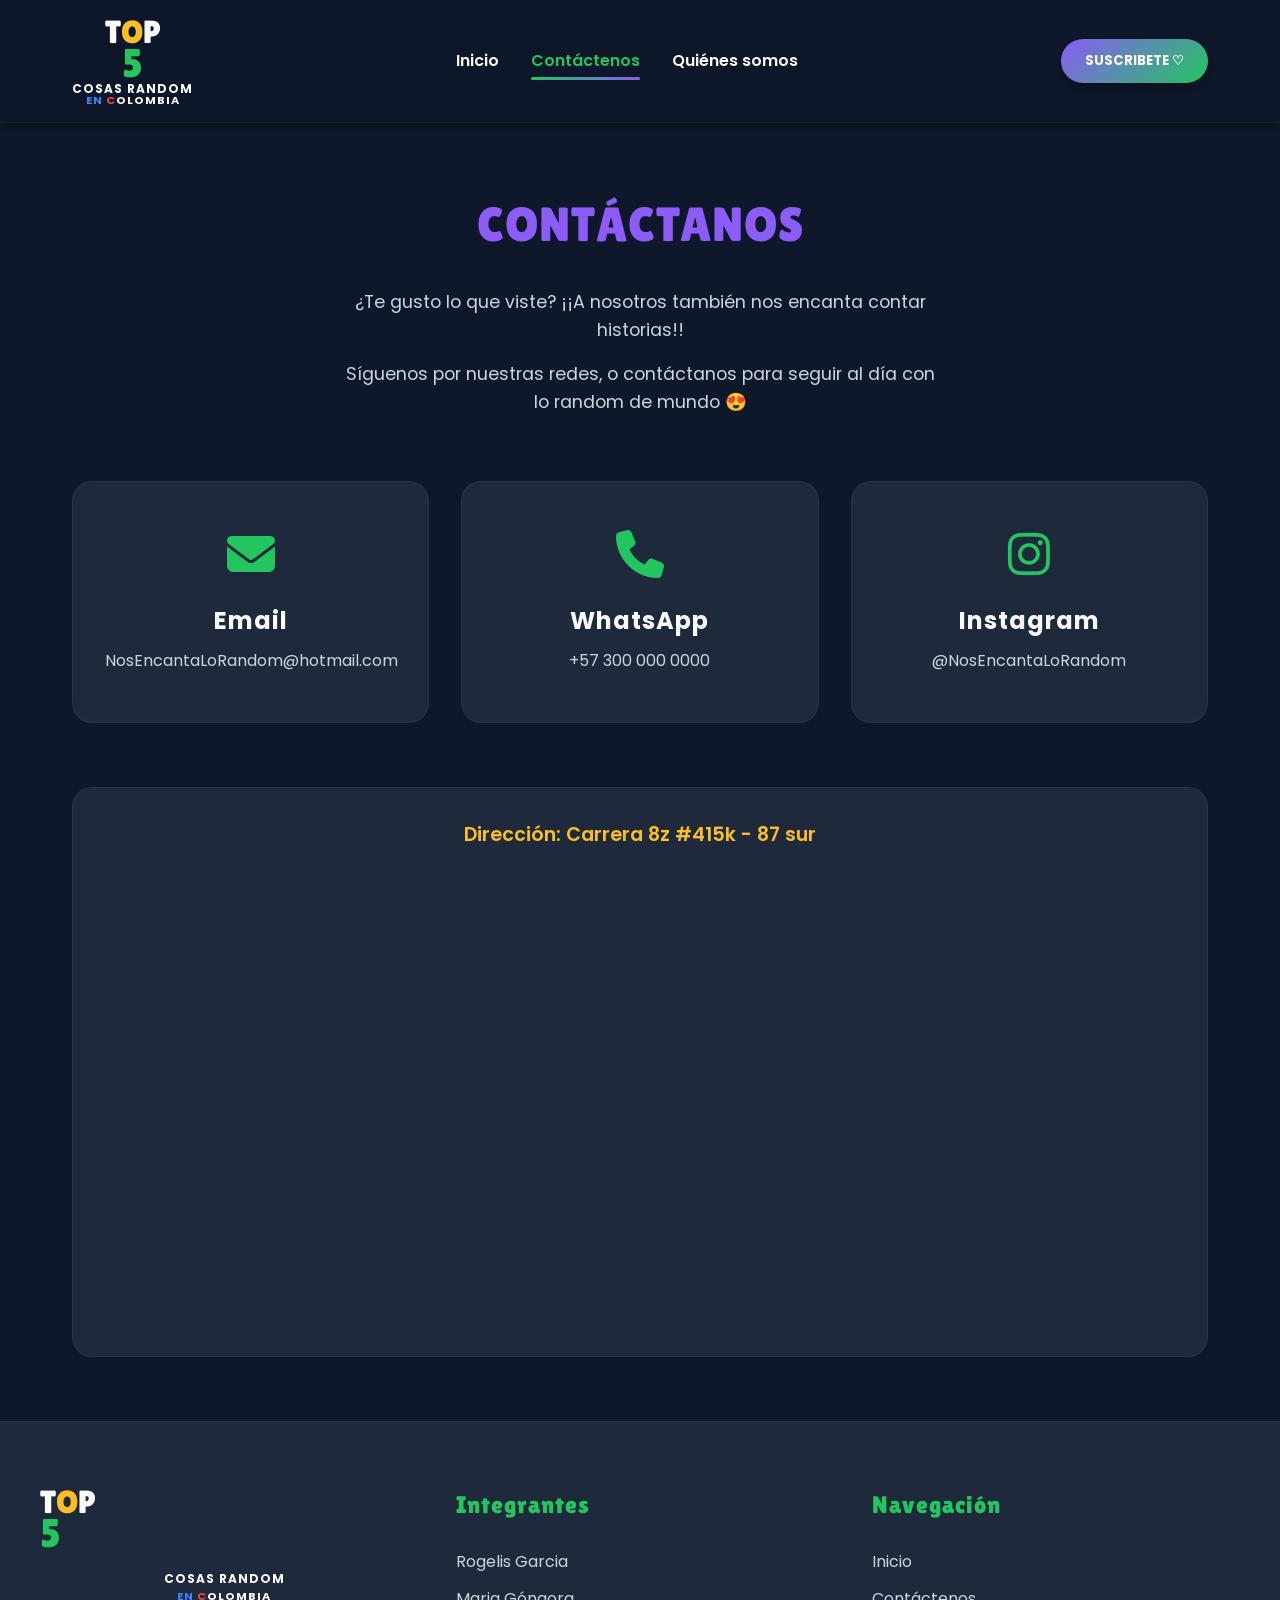
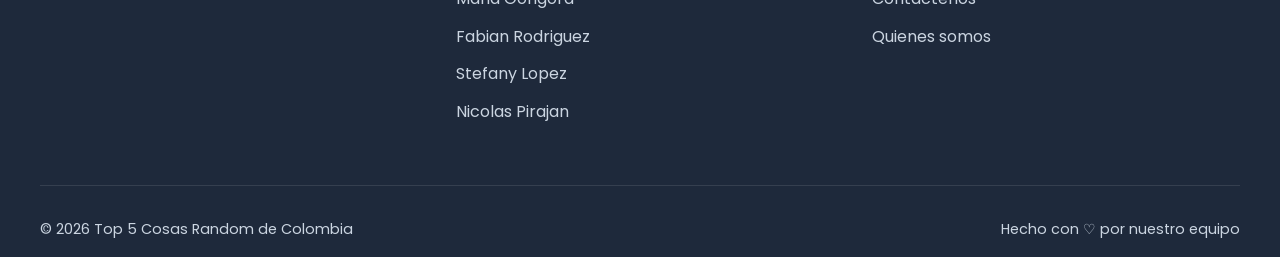
<file: contacto.html>
<!DOCTYPE html>
<html lang="es">
<head>
    <meta charset="UTF-8">
    <meta name="viewport" content="width=device-width, initial-scale=1.0">
    <meta name="description" content="Contáctanos - Top 5 Cosas Random de Colombia. Síguenos en nuestras redes sociales o escríbenos.">
    <title>TOP 5 | Contáctenos</title>
    <link rel="stylesheet" href="https://cdnjs.cloudflare.com/ajax/libs/font-awesome/6.5.0/css/all.min.css">
    <link rel="preconnect" href="https://fonts.googleapis.com">
    <link rel="preconnect" href="https://fonts.gstatic.com" crossorigin>
    <link href="https://fonts.googleapis.com/css2?family=Lilita+One&family=Poppins:wght@400;600;700&display=swap" rel="stylesheet">
    <link rel="stylesheet" href="style.css">
</head>
<body>
    <header class="header">
        <nav class="navbar" aria-label="Navegación principal">
            <div class="logo">
                <span class="logo-top">T<span class="logo-highlight-1">O</span>P</span>
                <span class="logo-number">5</span>
                <p class="logo-text">
                    COSAS RANDOM 
                    <span class="logo-subtext">
                        <span class="logo-highlight-2">EN</span> 
                        <span class="logo-highlight-3">C</span>OLOMBIA
                    </span>
                </p>
            </div>
            <ul class="nav-links">
                <li><a href="index.html">Inicio</a></li>
                <li><a href="contacto.html" aria-current="page" class="active">Contáctenos</a></li>
                <li><a href="quienes-somos.html">Quiénes somos</a></li>
            </ul>
            <button class="btn-subscribe" aria-label="Suscribirse">SUSCRIBETE ♡</button>
        </nav>
    </header>

    <main class="contact-main">
        <section class="contact-header">
            <h1>CONTÁCTANOS</h1>
            <p>
                ¿Te gusto lo que viste? ¡¡A nosotros también nos encanta contar historias!!
            </p>
            <p>
                Síguenos por nuestras redes, o contáctanos para seguir al día con lo random de mundo 😍
            </p>
        </section>

        <section class="contact-info">
            <div class="contact-grid">
                <article class="contact-card">
                    <i class="fa-solid fa-envelope" aria-hidden="true"></i>
                    <h3>Email</h3>
                    <p>NosEncantaLoRandom@hotmail.com</p>
                </article>

                <article class="contact-card">
                    <i class="fa-solid fa-phone" aria-hidden="true"></i>
                    <h3>WhatsApp</h3>
                    <p>+57 300 000 0000</p>
                </article>

                <article class="contact-card">
                    <i class="fa-brands fa-instagram" aria-hidden="true"></i>
                    <h3>Instagram</h3>
                    <p>@NosEncantaLoRandom</p>
                </article>
            </div>
        </section>

        <aside class="location-section">
            <div class="location-wrapper">
                <p class="location-address">Dirección: Carrera 8z #415k - 87 sur</p>
                <div class="map-container">
                    <iframe 
                        src="https://www.google.com/maps/embed?pb=!1m18!1m12!1m3!1d22496.69778581169!2d-74.12065884214515!3d4.613363814773362!2m3!1f0!2f0!3f0!3m2!1i1024!2i768!4f13.1!3m3!1m2!1s0x8e3f9ebaca191fa3%3A0x28079add05f37b00!2sCentro%20Comercial%20Plaza%20de%20las%20Am%C3%A9ricas!5e0!3m2!1ses!2sco!4v1781192506364!5m2!1ses!2sco" 
                        allowfullscreen="" 
                        loading="lazy" 
                        referrerpolicy="no-referrer-when-downgrade"
                        title="Mapa de ubicación de nuestras oficinas">
                    </iframe>
                </div>
            </div>
        </aside>
    </main>

    <footer class="footer">
        <div class="footer-container">
            <div class="footer-brand">
                <div class="logo">
                    <span class="logo-top">T<span class="logo-highlight-1">O</span>P</span>
                    <span class="logo-number">5</span>
                </div>
                <p class="logo-text">
                    COSAS RANDOM<br>
                    <span class="logo-subtext">
                        <span class="logo-highlight-2">EN</span>
                        <span class="logo-highlight-3">C</span>OLOMBIA
                    </span>
                </p>
            </div>
            
            <nav class="footer-members" aria-label="Integrantes del equipo">
                <h3>Integrantes</h3>
                <ul>
                    <li>Rogelis Garcia</li>
                    <li>Maria Góngora</li>
                    <li>Fabian Rodriguez</li>
                    <li>Stefany Lopez</li>
                    <li>Nicolas Pirajan</li>
                </ul>
            </nav>
            
            <nav class="footer-nav" aria-label="Navegación del pie de página">
                <h3>Navegación</h3>
                <ul>
                    <li><a href="index.html">Inicio</a></li>
                    <li><a href="contacto.html">Contáctenos</a></li>
                    <li><a href="quienes-somos.html">Quienes somos</a></li>
                </ul>
            </nav>
        </div>
        
        <div class="footer-bottom">
            <p>© 2026 Top 5 Cosas Random de Colombia</p>
            <p>Hecho con ♡ por nuestro equipo</p>
        </div>
    </footer>
</body>
</html>
</file>
<file: style.css>
/* ==========================
   RESET
========================== */
:root {
    /* Paleta Profesional Oscura 2026 */
    --bg-primary: #0F172A;
    --bg-secondary: #1E293B;
    --bg-card: #334155;
    
    /* Acentos Modernos */
    --accent-green: #22C55E;
    --accent-purple: #8B5CF6;
    --accent-yellow: #FBBF24;
    --accent-blue: #3B82F6;
    --accent-red: #EF4444;
    
    /* Textos */
    --text-main: #F8FAFC;
    --text-muted: #CBD5E1;
    
    /* Tipografía */
    --font-heading: 'Lilita One', cursive;
    --font-body: 'Poppins', sans-serif;
    
    /* Espaciados y Sombras */
    --transition: all 0.3s cubic-bezier(0.4, 0, 0.2, 1);
    --shadow-sm: 0 4px 6px -1px rgba(0, 0, 0, 0.3);
    --shadow-md: 0 10px 15px -3px rgba(0, 0, 0, 0.4);
    --shadow-hover: 0 20px 25px -5px rgba(34, 197, 94, 0.15);
    --radius-md: 12px;
    --radius-lg: 20px;
}

*, *::before, *::after {
    margin: 0;
    padding: 0;
    box-sizing: border-box;
}

body {
    font-family: var(--font-body);
    background-color: var(--bg-primary);
    color: var(--text-main);
    line-height: 1.6;
    overflow-x: hidden;
}

img {
    max-width: 100%;
    height: auto;
    display: block;
}

a {
    text-decoration: none;
    color: inherit;
    transition: var(--transition);
}

ul {
    list-style: none;
}

h1, h2, h3, h4, h5, h6 {
    font-family: var(--font-heading);
    font-weight: normal;
    letter-spacing: 1px;
}

/* ==========================
   NAVBAR
========================== */
.header {
    background-color: rgba(15, 23, 42, 0.95);
    backdrop-filter: blur(10px);
    position: sticky;
    top: 0;
    z-index: 1000;
    box-shadow: var(--shadow-sm);
    border-bottom: 1px solid rgba(255, 255, 255, 0.05);
}

.navbar {
    max-width: 1200px;
    margin: 0 auto;
    padding: 1rem 2rem;
    display: flex;
    justify-content: space-between;
    align-items: center;
}

.logo {
    display: flex;
    flex-direction: column;
    align-items: center;
    line-height: 1;
}

.logo-top {
    font-family: var(--font-heading);
    font-size: 2rem;
    color: var(--text-main);
}

.logo-highlight-1 { color: var(--accent-yellow); }
.logo-highlight-2 { color: var(--accent-blue); }
.logo-highlight-3 { color: var(--accent-red); }

.logo-number {
    font-family: var(--font-heading);
    font-size: 2.5rem;
    color: var(--accent-green);
    margin-top: -5px;
}

.logo-text {
    font-size: 0.75rem;
    font-weight: 700;
    text-align: center;
    letter-spacing: 1px;
}

.logo-subtext {
    display: block;
    font-size: 0.7rem;
}

.nav-links {
    display: flex;
    gap: 2rem;
}

.nav-links a {
    font-weight: 600;
    font-size: 1rem;
    position: relative;
    padding: 0.5rem 0;
}

.nav-links a::after {
    content: '';
    position: absolute;
    bottom: 0;
    left: 0;
    width: 0;
    height: 3px;
    background: linear-gradient(90deg, var(--accent-green), var(--accent-purple));
    transition: var(--transition);
    border-radius: 2px;
}

.nav-links a:hover::after,
.nav-links a.active::after {
    width: 100%;
}

.nav-links a:hover,
.nav-links a.active {
    color: var(--accent-green);
}

.btn-subscribe {
    background: linear-gradient(135deg, var(--accent-purple), var(--accent-green));
    color: var(--text-main);
    border: none;
    padding: 0.75rem 1.5rem;
    border-radius: 30px;
    font-weight: 700;
    font-family: var(--font-body);
    cursor: pointer;
    transition: var(--transition);
    box-shadow: var(--shadow-sm);
}

.btn-subscribe:hover {
    transform: translateY(-2px);
    box-shadow: 0 5px 15px rgba(139, 92, 246, 0.4);
}

/* ==========================
   HERO
========================== */
.hero-section {
    max-width: 1200px;
    margin: 4rem auto;
    padding: 0 2rem;
    display: flex;
    align-items: center;
    justify-content: space-between;
    gap: 4rem;
}

.hero-content {
    flex: 1;
}

.hero-content h1 {
    font-size: 3.5rem;
    line-height: 1.1;
    margin-bottom: 1.5rem;
    background: linear-gradient(to right, var(--text-main), var(--accent-green));
    -webkit-background-clip: text;
    -webkit-text-fill-color: transparent;
}

.hero-content p {
    font-size: 1.1rem;
    color: var(--text-muted);
    margin-bottom: 1.5rem;
}

.hero-image {
    flex: 1;
    display: flex;
    justify-content: center;
    position: relative;
}

.hero-image img {
    border-radius: var(--radius-lg);
    box-shadow: var(--shadow-md);
    border: 2px solid rgba(255, 255, 255, 0.1);
    transition: var(--transition);
    width: 100%;
    max-width: 400px;
    object-fit: cover;
}

.hero-image:hover img {
    transform: scale(1.02) rotate(1deg);
    box-shadow: var(--shadow-hover);
    border-color: var(--accent-green);
}

/* ==========================
   TOP 5
========================== */
.top5-section {
    max-width: 1200px;
    margin: 0 auto 6rem;
    padding: 0 2rem;
}

.section-header {
    text-align: center;
    margin-bottom: 3rem;
}

.section-header h2 {
    font-size: 2.5rem;
    color: var(--accent-yellow);
    display: inline-block;
    position: relative;
}

.section-header h2::after {
    content: '';
    display: block;
    width: 50%;
    height: 4px;
    background-color: var(--accent-red);
    margin: 10px auto 0;
    border-radius: 2px;
}

.articles-grid {
    display: grid;
    grid-template-columns: repeat(auto-fit, minmax(300px, 1fr));
    gap: 2rem;
}

.modern-card {
    background-color: var(--bg-secondary);
    border-radius: var(--radius-lg);
    overflow: hidden;
    box-shadow: var(--shadow-sm);
    transition: var(--transition);
    border: 1px solid rgba(255, 255, 255, 0.05);
    display: flex;
    flex-direction: column;
}

.modern-card:hover {
    transform: translateY(-10px);
    box-shadow: var(--shadow-hover);
    border-color: rgba(34, 197, 94, 0.3);
}

.card-image {
    width: 100%;
    height: 220px;
    overflow: hidden;
    background-color: var(--bg-card);
}

.card-image img {
    width: 100%;
    height: 100%;
    object-fit: cover;
    transition: var(--transition);
}

.modern-card:hover .card-image img {
    transform: scale(1.1);
}

.card-content {
    padding: 2rem;
    flex-grow: 1;
    display: flex;
    flex-direction: column;
}

.card-content h3 {
    font-size: 1.5rem;
    margin-bottom: 1rem;
    color: var(--text-main);
}

.card-content p {
    color: var(--text-muted);
    font-size: 0.95rem;
}

/* ==========================
   CONTACTO
========================== */
.contact-main {
    max-width: 1200px;
    margin: 4rem auto;
    padding: 0 2rem;
}

.contact-header {
    text-align: center;
    margin-bottom: 4rem;
}

.contact-header h1 {
    font-size: 3rem;
    color: var(--accent-purple);
    margin-bottom: 1.5rem;
}

.contact-header p {
    font-size: 1.1rem;
    color: var(--text-muted);
    max-width: 600px;
    margin: 0 auto 1rem;
}

.contact-grid {
    display: grid;
    grid-template-columns: repeat(auto-fit, minmax(250px, 1fr));
    gap: 2rem;
    margin-bottom: 4rem;
}

.contact-card {
    background: var(--bg-secondary);
    padding: 3rem 2rem;
    border-radius: var(--radius-lg);
    text-align: center;
    border: 1px solid rgba(255, 255, 255, 0.05);
    transition: var(--transition);
}

.contact-card:hover {
    transform: translateY(-5px);
    border-color: var(--accent-purple);
    box-shadow: 0 10px 25px rgba(139, 92, 246, 0.15);
}

.contact-card i {
    font-size: 3rem;
    color: var(--accent-green);
    margin-bottom: 1.5rem;
}

.contact-card h3 {
    font-size: 1.5rem;
    margin-bottom: 0.5rem;
    font-family: var(--font-body);
    font-weight: 700;
}

.contact-card p {
    color: var(--text-muted);
}

.location-wrapper {
    background: var(--bg-secondary);
    padding: 2rem;
    border-radius: var(--radius-lg);
    border: 1px solid rgba(255, 255, 255, 0.05);
}

.location-address {
    font-size: 1.2rem;
    font-weight: 600;
    margin-bottom: 1.5rem;
    text-align: center;
    color: var(--accent-yellow);
}

.map-container {
    width: 100%;
    height: 450px;
    border-radius: var(--radius-md);
    overflow: hidden;
}

.map-container iframe {
    width: 100%;
    height: 100%;
    border: none;
}

/* ==========================
   NOSOTROS
========================== */
.about-hero {
    max-width: 1200px;
    margin: 4rem auto;
    padding: 0 2rem;
    display: grid;
    grid-template-columns: 1fr 1fr;
    gap: 4rem;
    align-items: center;
}

.about-intro h1 {
    font-size: 3rem;
    margin-bottom: 1.5rem;
    color: var(--accent-green);
}

.about-intro p {
    font-size: 1.2rem;
    color: var(--text-muted);
}

.about-warnings {
    background: var(--bg-secondary);
    padding: 2rem;
    border-radius: var(--radius-lg);
    border: 1px solid rgba(255, 255, 255, 0.05);
}

.warning-main h2 {
    color: var(--accent-red);
    font-size: 2rem;
    margin-bottom: 1rem;
    text-align: center;
}

.warning-main p {
    text-align: center;
    color: var(--text-muted);
    margin-bottom: 2rem;
}

.warning-cards {
    display: flex;
    gap: 1.5rem;
    justify-content: center;
}

.warning-card {
    text-align: center;
    background: var(--bg-primary);
    padding: 1.5rem;
    border-radius: var(--radius-md);
    flex: 1;
}

.warning-card h3 {
    font-family: var(--font-body);
    font-size: 1rem;
    font-weight: 700;
    margin-bottom: 1rem;
    color: var(--accent-yellow);
}

.warning-card img {
    height: 80px;
    margin: 0 auto 1rem;
}

.warning-card p {
    font-size: 0.9rem;
    color: var(--text-muted);
}

.about-motives {
    max-width: 1200px;
    margin: 6rem auto;
    padding: 0 2rem;
}

.motives-grid {
    display: grid;
    grid-template-columns: repeat(auto-fit, minmax(250px, 1fr));
    gap: 2rem;
}

.motive-card {
    background: var(--bg-card);
    padding: 2rem;
    border-radius: var(--radius-md);
    border-top: 4px solid var(--accent-blue);
    transition: var(--transition);
}

.motive-card:hover {
    transform: translateY(-5px);
    box-shadow: var(--shadow-md);
}

.motive-card h2 {
    font-size: 1.8rem;
    margin-bottom: 1rem;
    color: var(--text-main);
}

.motive-card p {
    color: var(--text-muted);
    font-size: 0.95rem;
}

.team-section {
    max-width: 1200px;
    margin: 6rem auto;
    padding: 0 2rem;
}

.team-intro {
    text-align: center;
    margin-bottom: 4rem;
    max-width: 800px;
    margin-inline: auto;
}

.team-intro h2 {
    font-size: 2.5rem;
    color: var(--accent-purple);
    margin-bottom: 1.5rem;
}

.team-intro p {
    color: var(--text-muted);
    font-size: 1.1rem;
}

.team-grid {
    display: grid;
    grid-template-columns: repeat(auto-fit, minmax(300px, 1fr));
    gap: 2rem;
}

.team-member-card {
    background: var(--bg-secondary);
    padding: 2rem;
    border-radius: var(--radius-lg);
    text-align: center;
    border: 1px solid rgba(255, 255, 255, 0.05);
}

.team-member-card h3 {
    color: var(--accent-green);
    font-size: 1.5rem;
    margin-bottom: 1.5rem;
}

.team-member-card img {
    width: 120px;
    height: 120px;
    border-radius: 50%;
    margin: 0 auto 1.5rem;
    object-fit: cover;
    border: 3px solid var(--accent-purple);
}

.team-member-card h4 {
    font-family: var(--font-body);
    font-size: 1.2rem;
    font-weight: 700;
    margin-bottom: 1rem;
}

.team-member-card p {
    color: var(--text-muted);
    font-size: 0.95rem;
}

.devs-group .devs-images {
    display: flex;
    justify-content: center;
    gap: 1rem;
    margin-bottom: 1.5rem;
}

.devs-group figure {
    display: flex;
    flex-direction: column;
    align-items: center;
}

.devs-group img {
    width: 70px;
    height: 70px;
    margin-bottom: 0.5rem;
    border: 2px solid var(--accent-blue);
}

.devs-group figcaption {
    font-weight: 600;
    font-size: 0.9rem;
    color: var(--text-main);
}

/* ==========================
   FOOTER
========================== */
.footer {
    background-color: var(--bg-secondary);
    padding: 4rem 2rem 1rem;
    border-top: 1px solid rgba(255, 255, 255, 0.05);
    margin-top: auto;
}

.footer-container {
    max-width: 1200px;
    margin: 0 auto;
    display: grid;
    grid-template-columns: repeat(auto-fit, minmax(200px, 1fr));
    gap: 3rem;
    margin-bottom: 3rem;
}

.footer-brand .logo {
    align-items: flex-start;
    margin-bottom: 1rem;
}

.footer h3 {
    font-size: 1.5rem;
    color: var(--accent-green);
    margin-bottom: 1.5rem;
}

.footer ul li {
    margin-bottom: 0.75rem;
    color: var(--text-muted);
    transition: var(--transition);
}

.footer-nav ul li a:hover {
    color: var(--accent-purple);
    padding-left: 5px;
}

.footer-bottom {
    max-width: 1200px;
    margin: 0 auto;
    padding-top: 2rem;
    border-top: 1px solid rgba(255, 255, 255, 0.1);
    display: flex;
    justify-content: space-between;
    align-items: center;
    color: var(--text-muted);
    font-size: 0.9rem;
}

/* ==========================
   RESPONSIVE
========================== */
@media (max-width: 992px) {
    .hero-section {
        flex-direction: column;
        text-align: center;
    }
    
    .hero-content h1 {
        font-size: 2.8rem;
    }

    .about-hero {
        grid-template-columns: 1fr;
    }

    .about-intro {
        text-align: center;
    }
}

@media (max-width: 768px) {
    .navbar {
        flex-direction: column;
        gap: 1.5rem;
        padding: 1.5rem;
    }

    .nav-links {
        flex-wrap: wrap;
        justify-content: center;
        gap: 1rem;
    }

    .footer-container {
        grid-template-columns: 1fr;
        text-align: center;
    }

    .footer-brand .logo {
        align-items: center;
    }

    .footer-bottom {
        flex-direction: column;
        gap: 1rem;
        text-align: center;
    }
}

@media (max-width: 480px) {
    .hero-content h1 {
        font-size: 2.2rem;
    }

    .section-header h2 {
        font-size: 2rem;
    }

    .warning-cards {
        flex-direction: column;
    }
    
    .contact-header h1 {
        font-size: 2.5rem;
    }
}
</file>
